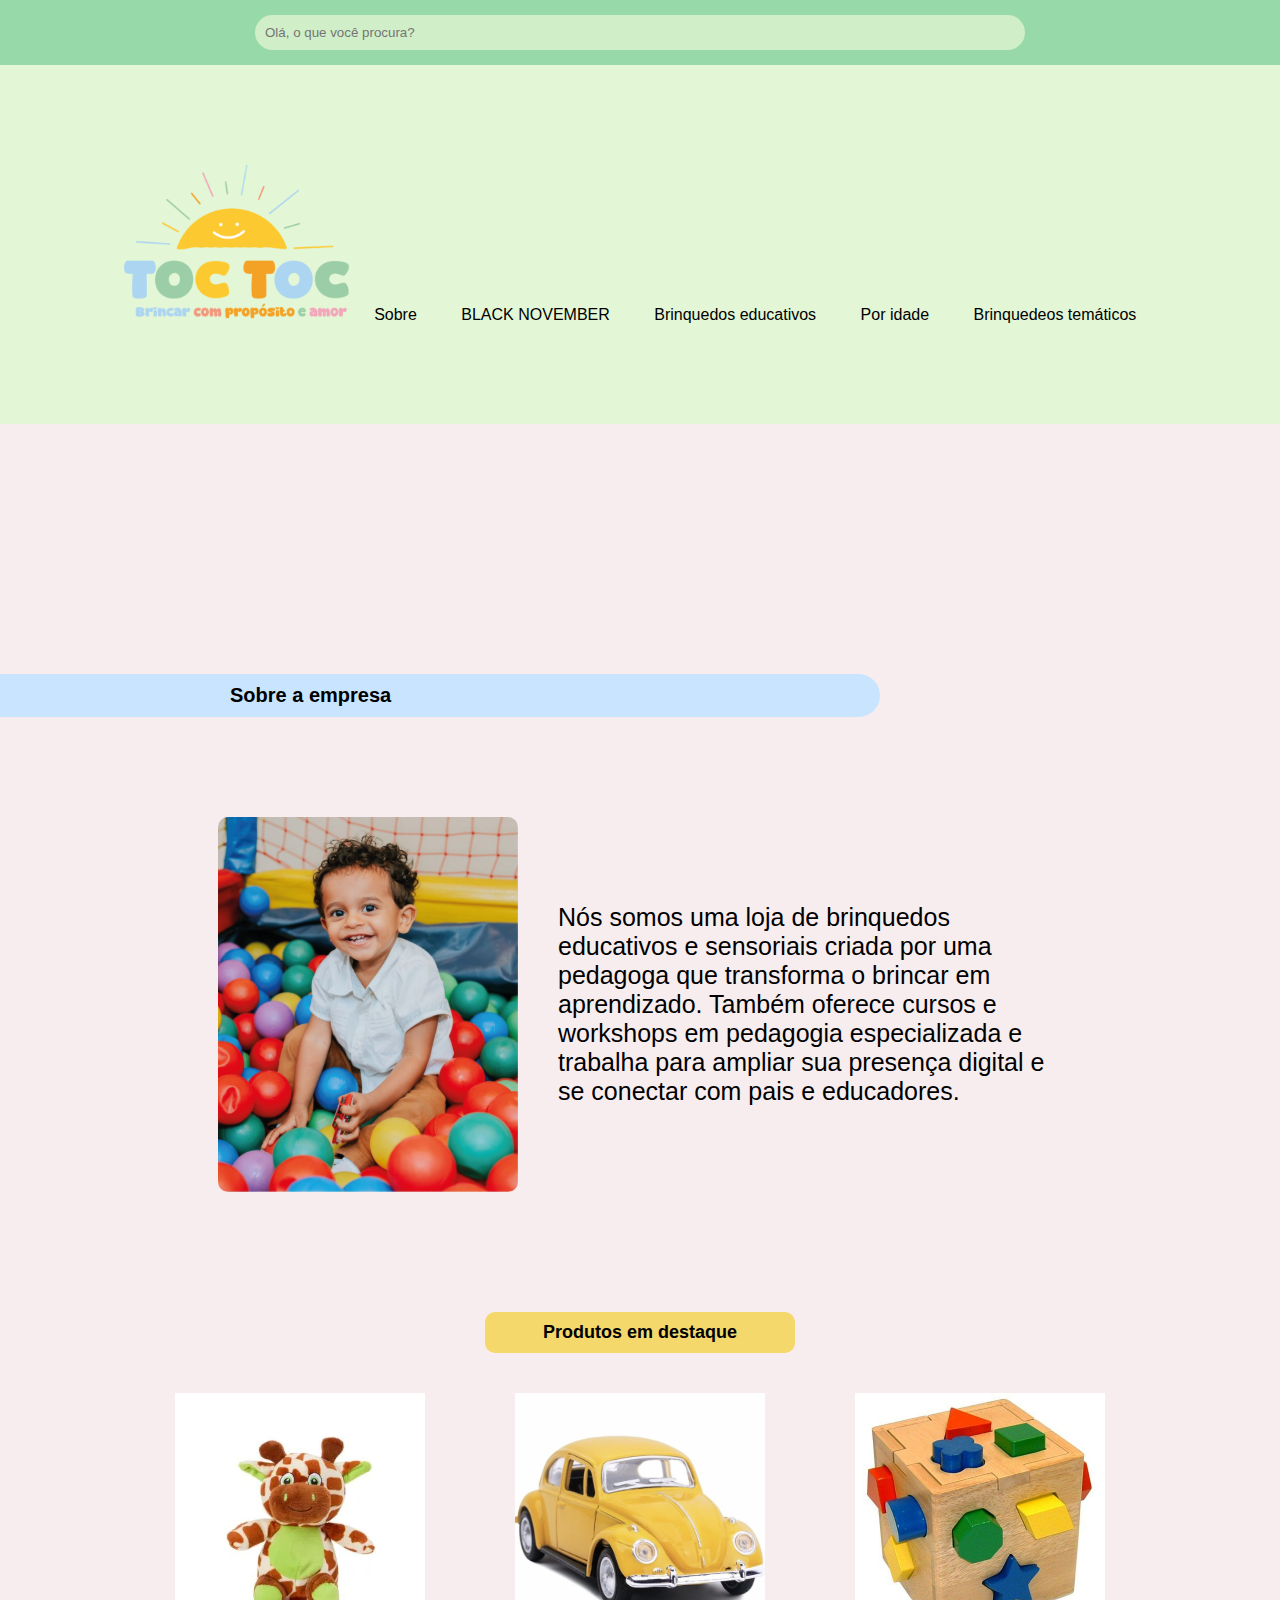
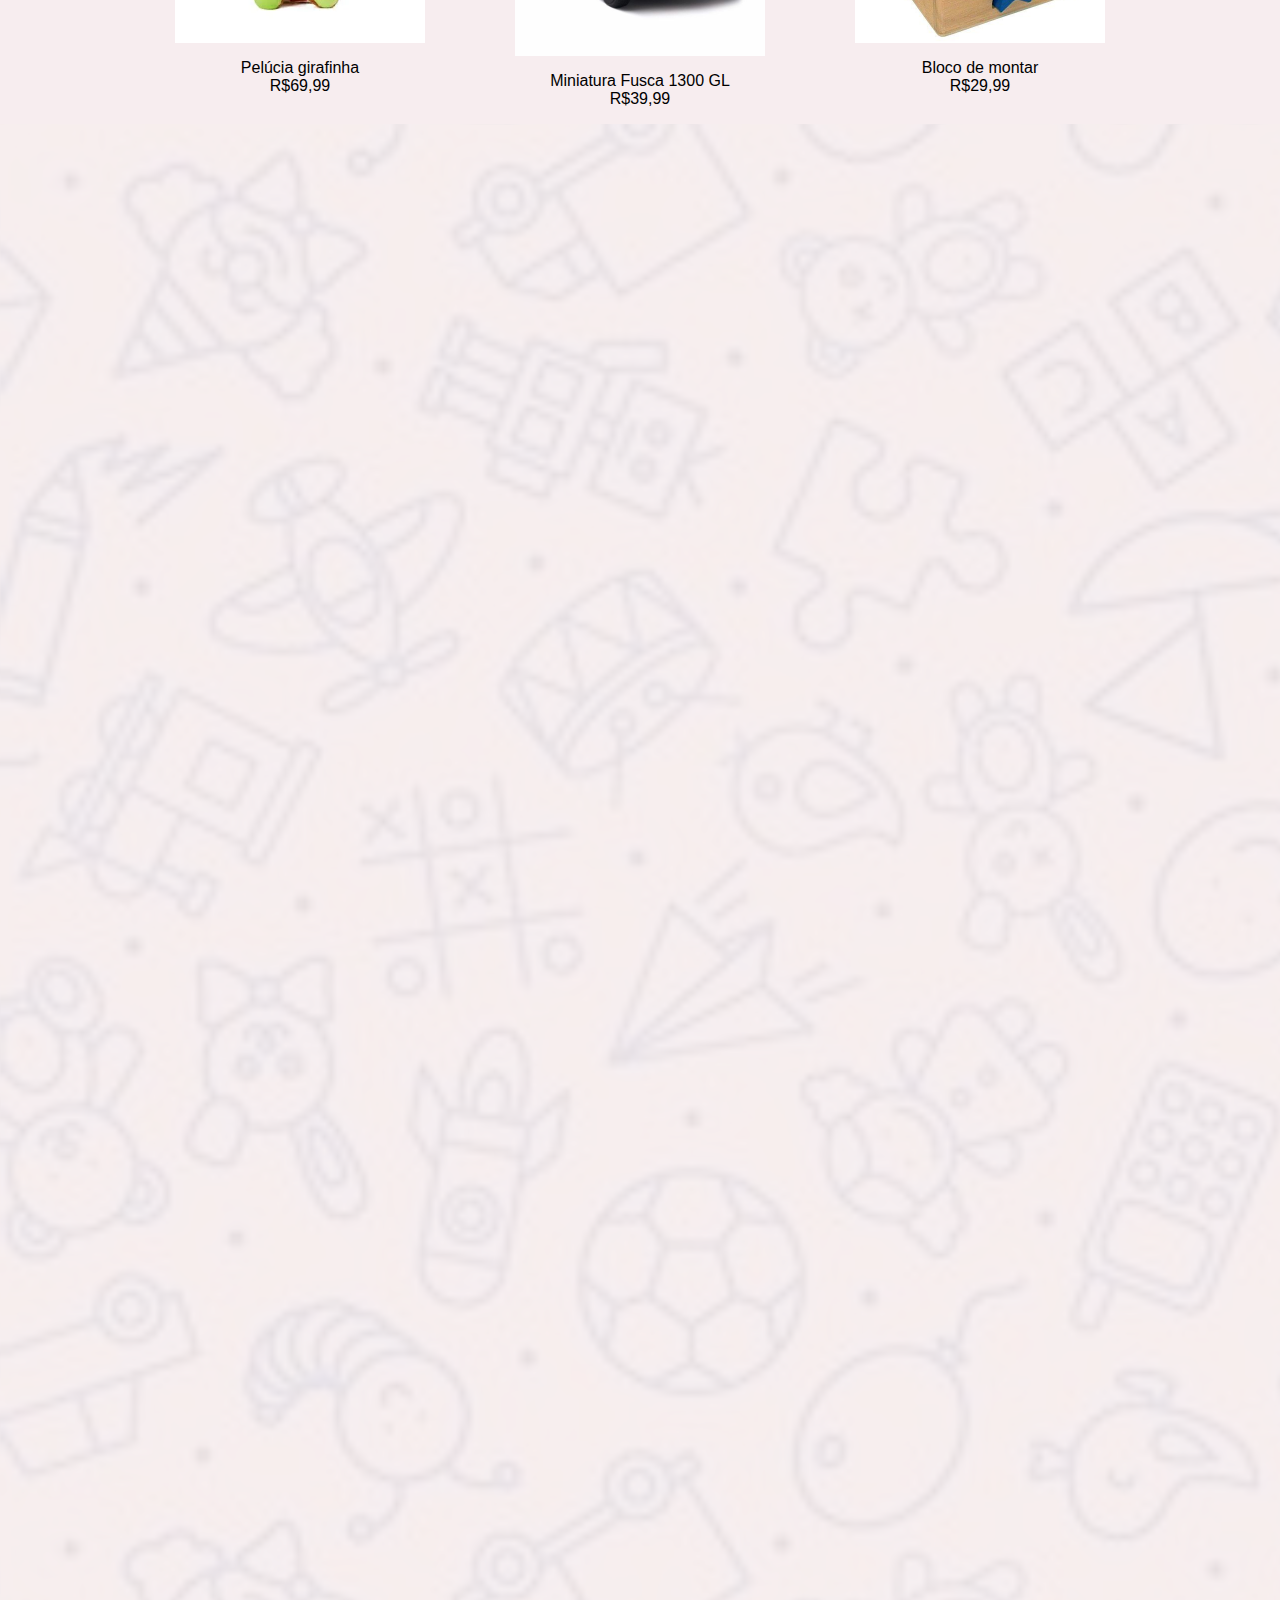
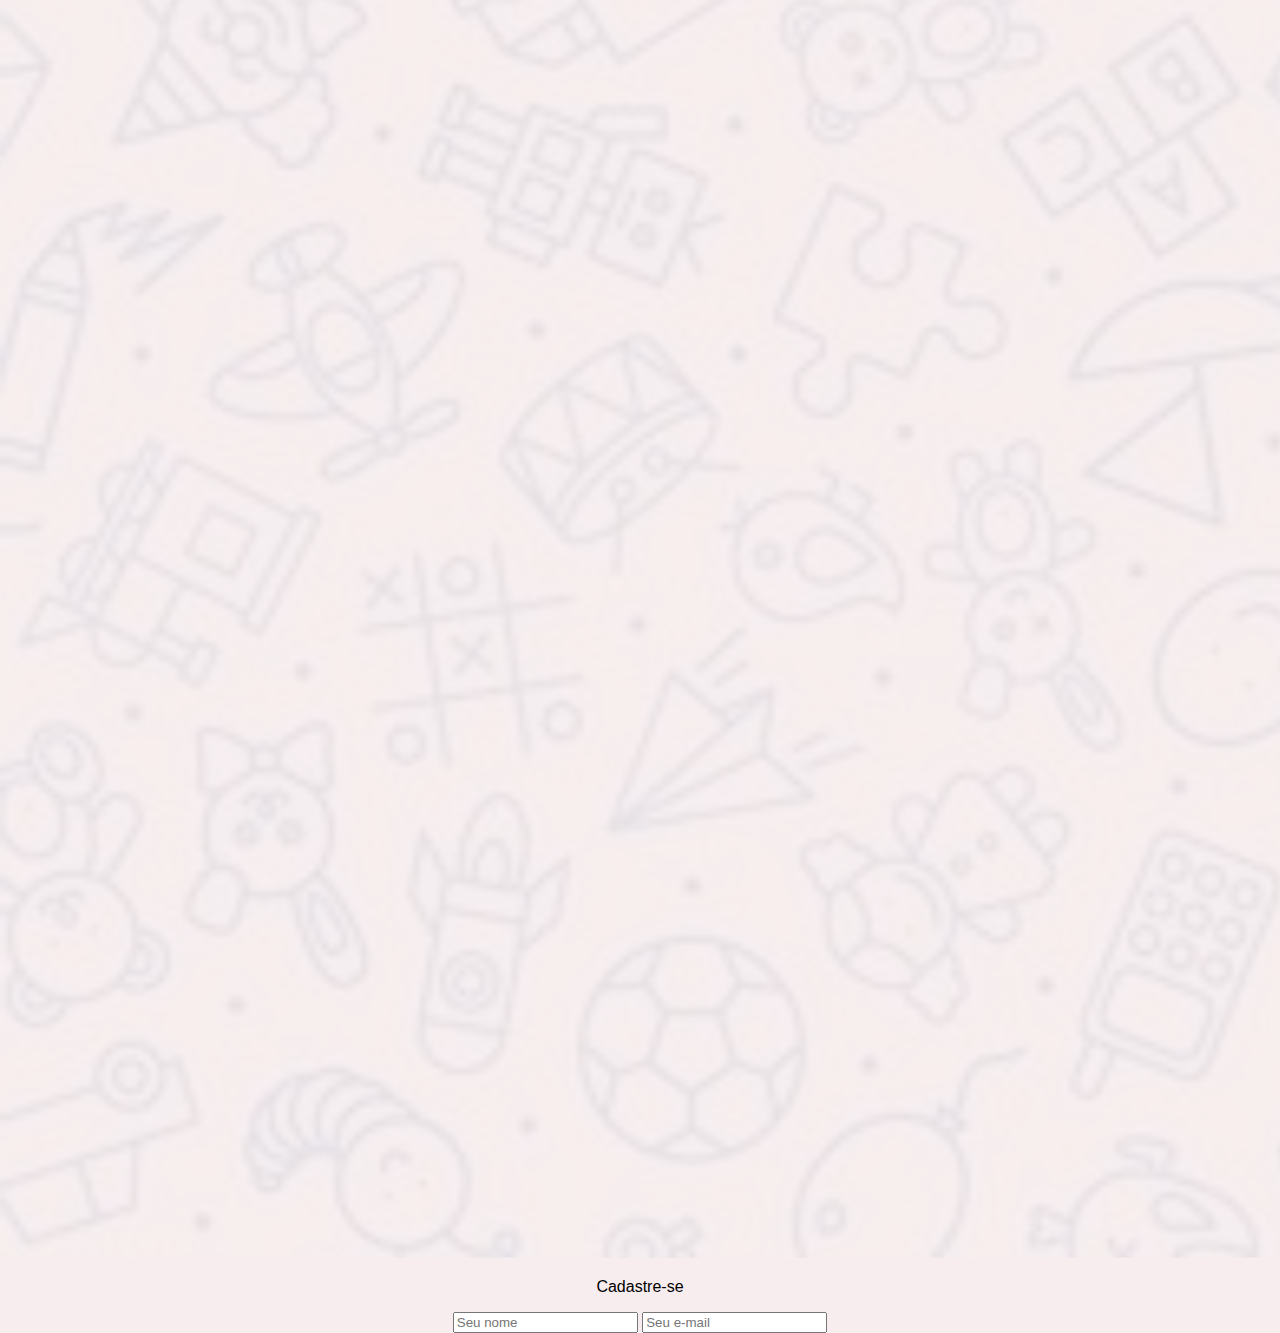
<file: index.html>
<!DOCTYPE html>
<html lang="pt-BR">
<head>
<meta charset="UTF-8">
<meta name="viewport" content="width=device-width, initial-scale=1.0">
<title>TocToc</title>
<link rel="stylesheet" href="style.css">
<script src="script.js"></script>
</head>
<body>

<div class="header2">
<input class="search-box" placeholder="Olá, o que você procura?">
</div>

<div class="menu">
           <img id="logo" src="img/TocToc.svg" alt="Logo da TOCTOC">

 <a href="#sobre">Sobre</a>
            <a href="#BLACK NOVEMBER">BLACK NOVEMBER</a>
            <a href="#Brinquedos educativos">Brinquedos educativos</a>
            <a href="#Por idade">Por idade</a>
            <a href="#Brinquedos temáticos">Brinquedeos temáticos</a>

</div>

<div class="titulo-sobre">Sobre a empresa</div>

<div class="sobre-container">
<img src="img/Crianca.svg" alt="Criança brincando">

<div class="sobre-texto">
Nós somos uma loja de brinquedos educativos e sensoriais criada por uma pedagoga que transforma o brincar em aprendizado. Também oferece cursos e workshops em pedagogia especializada e trabalha para ampliar sua presença digital e se conectar com pais e educadores.
</div>
</div>

<div class="titulo-produtos">Produtos em destaque</div>

<div class="produtos">
<div class="produto">
<img src="img/image 19.svg" alt="pelúcia">
<p>Pelúcia girafinha<br>R$69,99</p>
</div>


<div class="produto">
<img src="img/image 16.svg" alt="fusca">
<p>Miniatura Fusca 1300 GL<br>R$39,99</p>
</div>

<div class="produto">
<img src="img/image 20.svg" alt="bloco de montar">
<p>Bloco de montar<br>R$29,99</p>
</div>
</div>
<div class="fundo">
<img src="img/image 18.svg" alt="">

<div class="fundo-icones">
<div class="formulario">
<p>Cadastre-se</p>
<input placeholder="Seu nome">
<input placeholder="Seu e-mail">
</div>


</body>
</html>
</file>
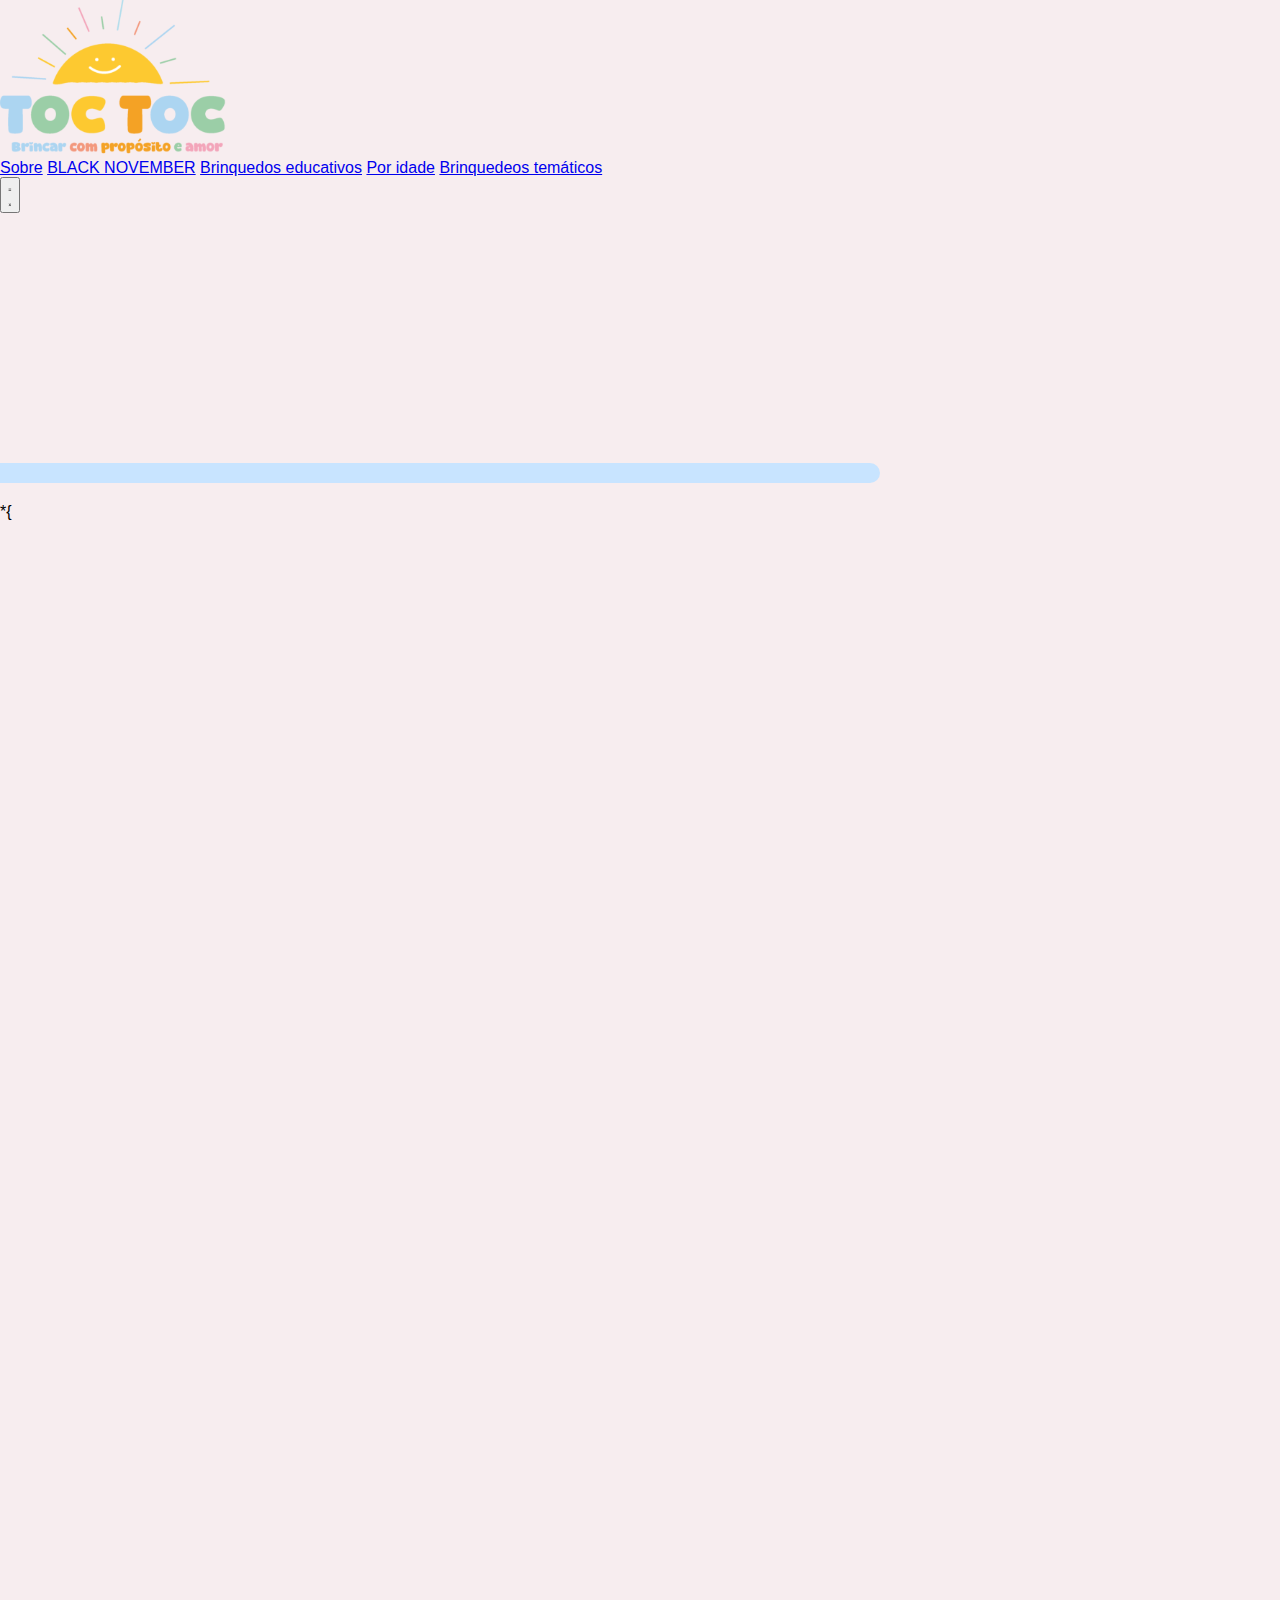
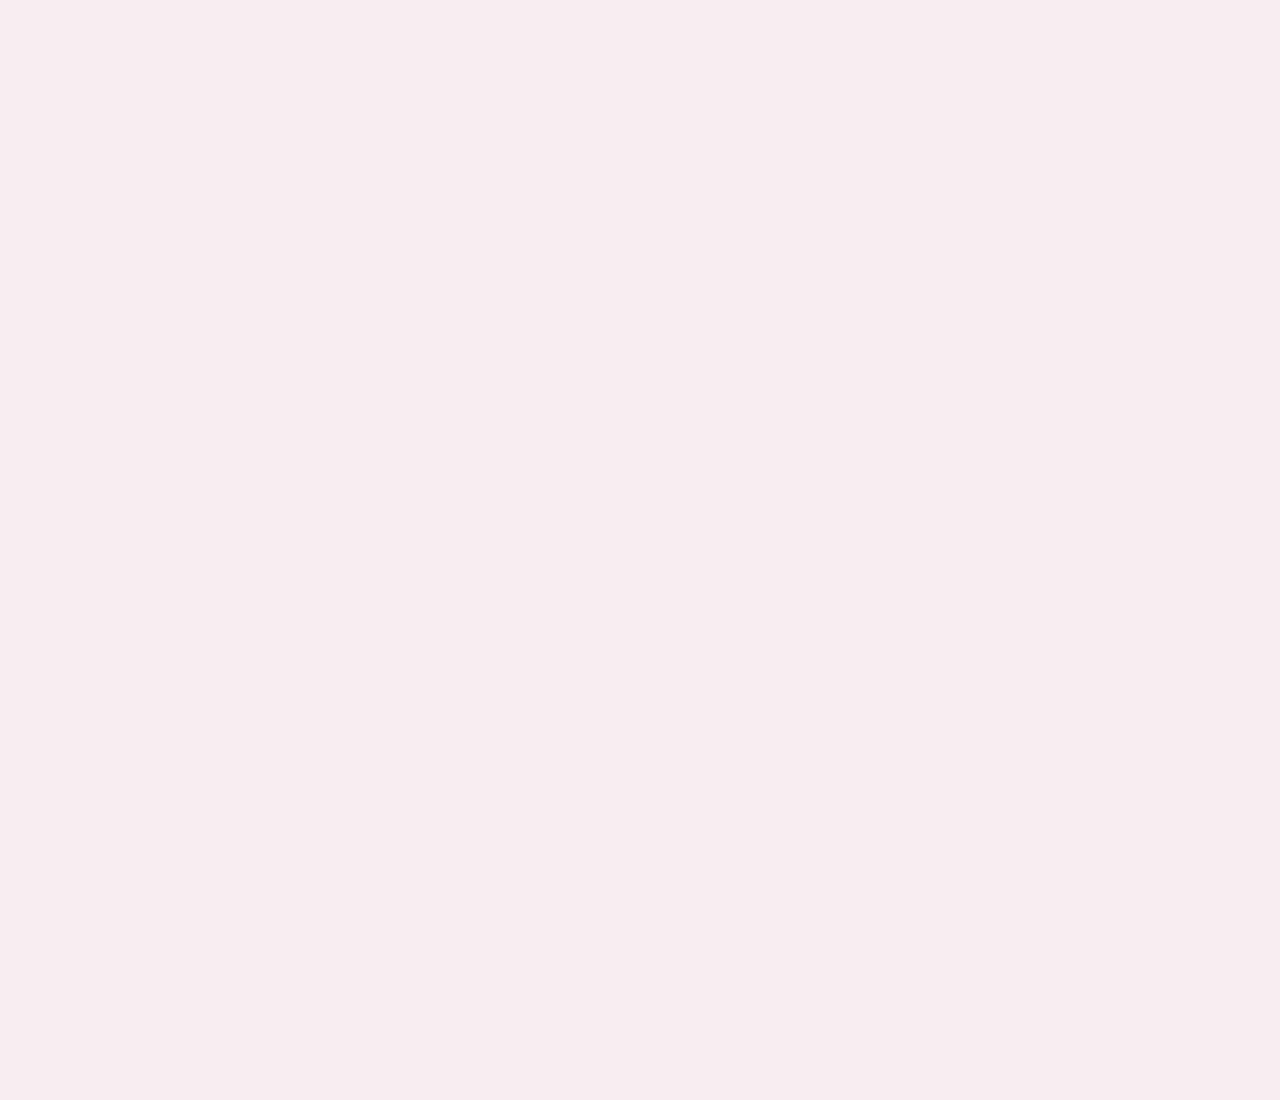
<file: img/index2.html>
<!DOCTYPE html>
<html lang="pt-br">
<head>
    <meta charset="UTF-8">
    <meta name="viewport" content="width=device-width, initial-scale=1.0">
    <title>TOCTOC</title>
    <link rel="shortcut icon" href="./image 14.svg" type="image/x-icon">

<link rel="stylesheet" href="style.css">

<script src="script.js" defer></script>

</head>
<body>
    <header>
        <div class="container-flex">
        <img id="logo" src="img/TocToc.svg" alt="Logo da TOCTOC">
        <nav> 
            <a href="#sobre">Sobre</a>
            <a href="#BLACK NOVEMBER">BLACK NOVEMBER</a>
            <a href="#Brinquedos educativos">Brinquedos educativos</a>
            <a href="#Por idade">Por idade</a>
            <a href="#Brinquedos temáticos">Brinquedeos temáticos</a>

        </nav>

<button id="menu_botao" type="button">
                <svg id="icone-barras" xmlns="http://www.w3.org/2000/svg" viewBox="0 0 640 640">
                    <path
                        d="M96 160C96 142.3 110.3 128 128 128L512 128C529.7 128 544 142.3 544 160C544 177.7 529.7 192 512 192L128 192C110.3 192 96 177.7 96 160zM96 320C96 302.3 110.3 288 128 288L512 288C529.7 288 544 302.3 544 320C544 337.7 529.7 352 512 352L128 352C110.3 352 96 337.7 96 320zM544 480C544 497.7 529.7 512 512 512L128 512C110.3 512 96 497.7 96 480C96 462.3 110.3 448 128 448L512 448C529.7 448 544 462.3 544 480z" />
                </svg>

                <svg id="icone-x" xmlns="http://www.w3.org/2000/svg" viewBox="0 0 640 640">
                    <path
                        d="M504.6 148.5C515.9 134.9 514.1 114.7 500.5 103.4C486.9 92.1 466.7 93.9 455.4 107.5L320 270L184.6 107.5C173.3 93.9 153.1 92.1 139.5 103.4C125.9 114.7 124.1 134.9 135.4 148.5L278.3 320L135.4 491.5C124.1 505.1 125.9 525.3 139.5 536.6C153.1 547.9 173.3 546.1 184.6 532.5L320 370L455.4 532.5C466.7 546.1 486.9 547.9 500.5 536.6C514.1 525.3 515.9 505.1 504.6 491.5L361.7 320L504.6 148.5z" />
                </svg> </button>

        <div class="titulo-sobre">
            
</div>

    </header>
    <main>
    </main>
</body>
</html>
*{
</file>
<file: style.css>
body {
    margin: 0;
    font-family: Arial, sans-serif;
    background-color: #F7EDEF;
    min-height: 300vh;
}

:root {
    ---Laranja: #F5A325;
    ---verde: #98D9A9;
    ---Azul: #ADD6F1;
    ---Amarelo: #FFCA2E;
    ---fundo-site: #F7EDEE;

}

.header2 {
    background: var(---verde);
    padding: 15px;
    display: flex;
    justify-content: center;
}


.search-box {
    width: 60%;
    padding: 10px;
    border-radius: 20px;
    border: none;
    background: #D0EEC7;
}

.menu {
    background: #E3F6D5;
    padding: 100px;
    text-align: center;
}

.menu a {
    margin: 0 20px;
    text-decoration: none;
    color: black;
    font-weight: 500;
}

.titulo-sobre {
    background-color: #C8E4FF;
    padding: 10px 250px;
    width: 400px;
    border-radius: 30px;
    font-size: 20px;
    font-weight: bold;
    margin: 250px 0 20px 80px;
     margin-left: -20px;
}

.sobre-container {
    display: flex;
    justify-content: center;  
    align-items: center;       
    gap: 40px;
    padding: 80px 80px;
}

.sobre-container img {
    width: 300px;
    border-radius: 10px;
}

.sobre-texto {
    width: 45%;
    font-size: 25px;
    
}

.titulo-produtos {
    background: #F5D86C;
    padding: 10px 25px;
    width: 260px;
    border-radius: 10px;
    font-size: 18px;
    font-weight: bold;
    margin: 40px auto;
    text-align: center;
    
}

.produtos img {
    display: block;
    margin: 0 auto;  
    width: 250px;   
    height: auto;
    
}

.produtos {
    display: flex;
    justify-content: center;
    align-items: flex-start;
    gap: 80px;
    width: 100%;
}

.produto {
    text-align: center;
    font-size: 16px;
width: 260px;   
    text-align: center;
}

.formulario {
    margin: 0 auto;
    text-align: center;
    width: fit-content;
    margin-top: 13px
}
</file>
<file: img/style.css>
body {
    margin: 0;
    font-family: Arial, sans-serif;
    background-color: #F7EDEF;
    min-height: 300vh;
}

:root {
    ---Laranja: #F5A325;
    ---verde: #98D9A9;
    ---Azul: #ADD6F1;
    ---Amarelo: #FFCA2E;
    ---fundo-site: #F7EDEE;

}

.header2 {
    background: var(---verde);
    padding: 15px;
    display: flex;
    justify-content: center;
}


.search-box {
    width: 60%;
    padding: 10px;
    border-radius: 20px;
    border: none;
    background: #D0EEC7;
}

.menu {
    background: #E3F6D5;
    padding: 100px;
    text-align: center;
}

.menu a {
    margin: 0 20px;
    text-decoration: none;
    color: black;
    font-weight: 500;
}

.titulo-sobre {
    background-color: #C8E4FF;
    padding: 10px 250px;
    width: 400px;
    border-radius: 30px;
    font-size: 20px;
    font-weight: bold;
    margin: 250px 0 20px 80px;
     margin-left: -20px;
}

.sobre-container {
    display: flex;
    justify-content: center;  
    align-items: center;       
    gap: 40px;
    padding: 80px 80px;
}

.sobre-container img {
    width: 300px;
    border-radius: 10px;
}

.sobre-texto {
    width: 45%;
    font-size: 25px;
    
}

.titulo-produtos {
    background: #F5D86C;
    padding: 10px 25px;
    width: 260px;
    border-radius: 10px;
    font-size: 18px;
    font-weight: bold;
    margin: 40px auto;
    text-align: center;
    
}

.produtos img {
    display: block;
    margin: 0 auto;  
    width: 250px;   
    height: auto;
    
}

.produtos {
    display: flex;
    justify-content: center;
    align-items: flex-start;
    gap: 80px;
    width: 100%;
}

.produto {
    text-align: center;
    font-size: 16px;
width: 260px;   
    text-align: center;
}

.formulario {
    margin: 0 auto;
    text-align: center;
    width: fit-content;
    margin-top: 13px
}
</file>
